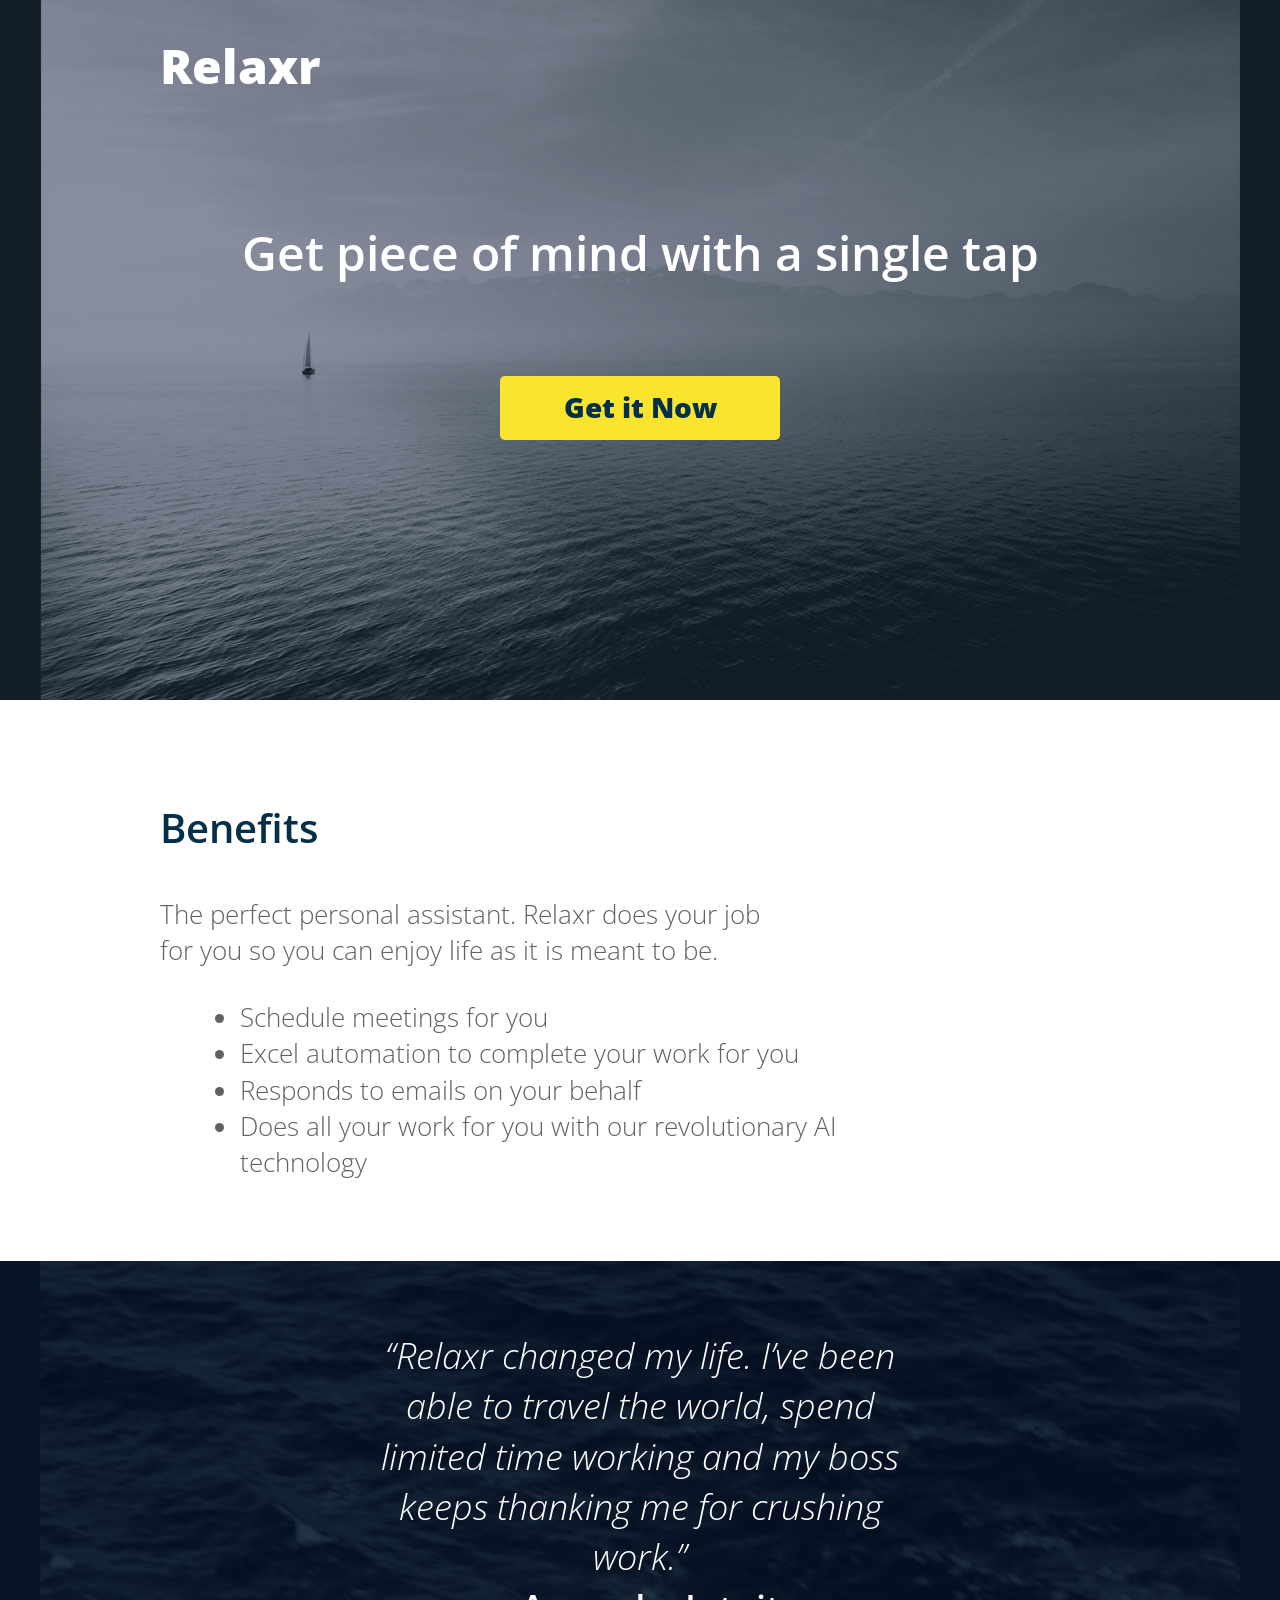
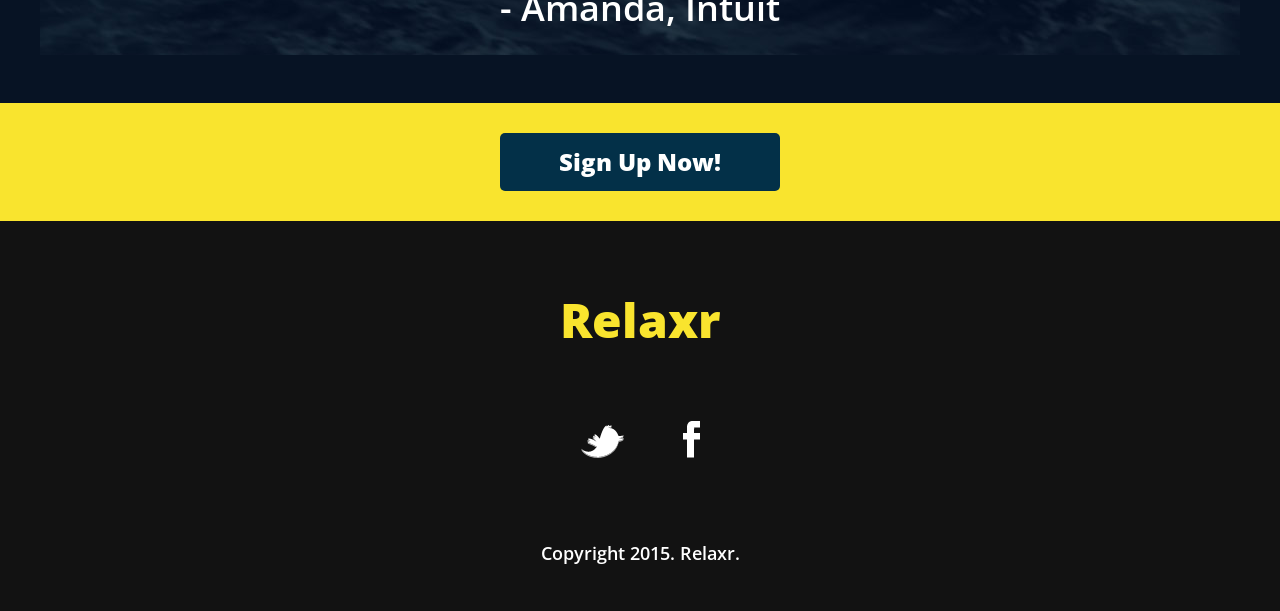
<file: Week 2/Assignment/solution_code/index.html>
<!DOCTYPE html>
<html lang="en">
	<head>
    	<meta charset="utf-8">
    	<meta name="description" content="The perfect personal assistant. Relaxr does your job for you so you can enjoy life as it is meant to be.">

		<title>Relaxr Landing Page</title>
		<link href='http://fonts.googleapis.com/css?family=Open+Sans:300italic,300,600,800' rel='stylesheet' type='text/css'>

		<!-- external CSS link -->
		<link rel="stylesheet" href="css/reset.css">
		<link rel="stylesheet" href="css/style.css">

	</head>
	<body>
		<header>
			<div class="container">
				<h1 class="logo">Relaxr</h1>
				<h2>Get piece of mind with a single tap</h2>
				<a class="button yellow" href="#">Get it Now</a>
			</div>
		</header>
		<section id="benefits">
			<div class="container">
				<h3>Benefits</h3>
				<p>The perfect personal assistant. Relaxr does your job for you so you can enjoy life as it is meant to be.</p>
				<ul>
					<li>Schedule meetings for you</li>
					<li>Excel automation to complete your work for you</li>
					<li>Responds to emails on your behalf</li>
					<li>Does all your work for you with our revolutionary AI technology</li>
				</ul>
			</div>
		</section>
		<section id="testimonial">
			<div class="container">
				<blockquote>&ldquo;Relaxr changed my life. I&rsquo;ve been able to travel the world, spend limited time working and my boss keeps thanking me for crushing work.&rdquo;
				<span>- Amanda, Intuit</span></blockquote>
			</div>
		</section>
		<aside>
			<a class="button blue" href="#">Sign Up Now!</a>
		</aside>
		<footer>
			<h4 class="logo">Relaxr</h4>

			<ul>
				<li><a href="#"><img src="images/twitter.png" alt="Twitter logo"></a></li>
				<li><a href="#"><img src="images/facebook.png" alt="Facebook logo"></a></li>
			</ul>

			<p class="copyright">Copyright 2015. Relaxr.</p>
		</footer>
	</body>
</html>
</file>
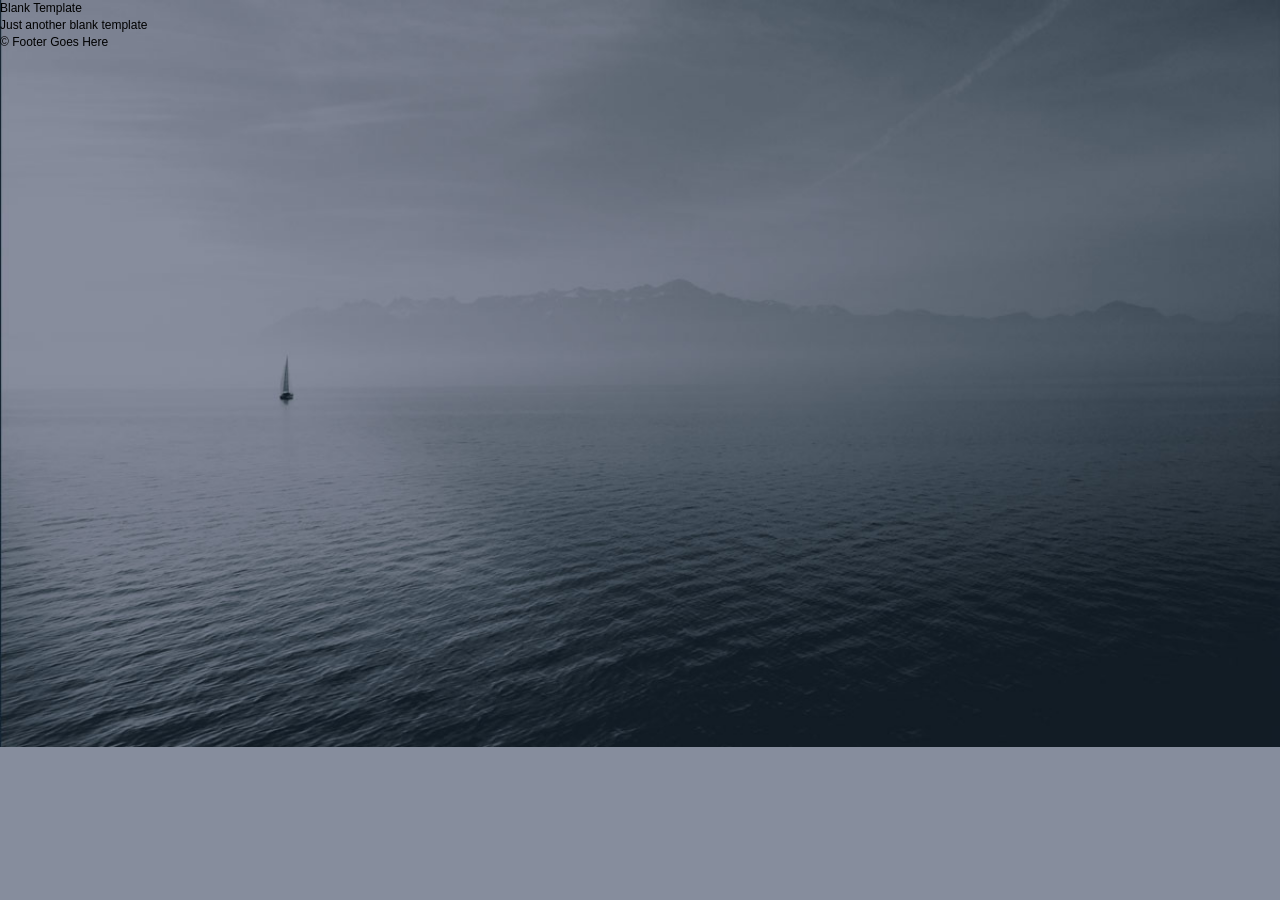
<file: Week 2/Assignment/starter_code/index.html>
<!DOCTYPE html>
<html lang="en">
	<head>
    	<meta charset="utf-8">
    	<meta name="description" content="Your description goes here">
    	<meta name="keywords" content="one, two, three">

		<title>Blank Template</title>

		<!-- external CSS link -->
		<link rel="stylesheet" href="css/reset.css">
		<link rel="stylesheet" href="css/style.css">

	</head>
	<body>
		<div id="container">
			<header>
				<h1>Blank Template</h1>
				<h2>Just another blank template</h2>
			</header>
			<footer>
				&copy; Footer Goes Here
			</footer>
		</div><!-- #container -->
	</body>
</html>
</file>
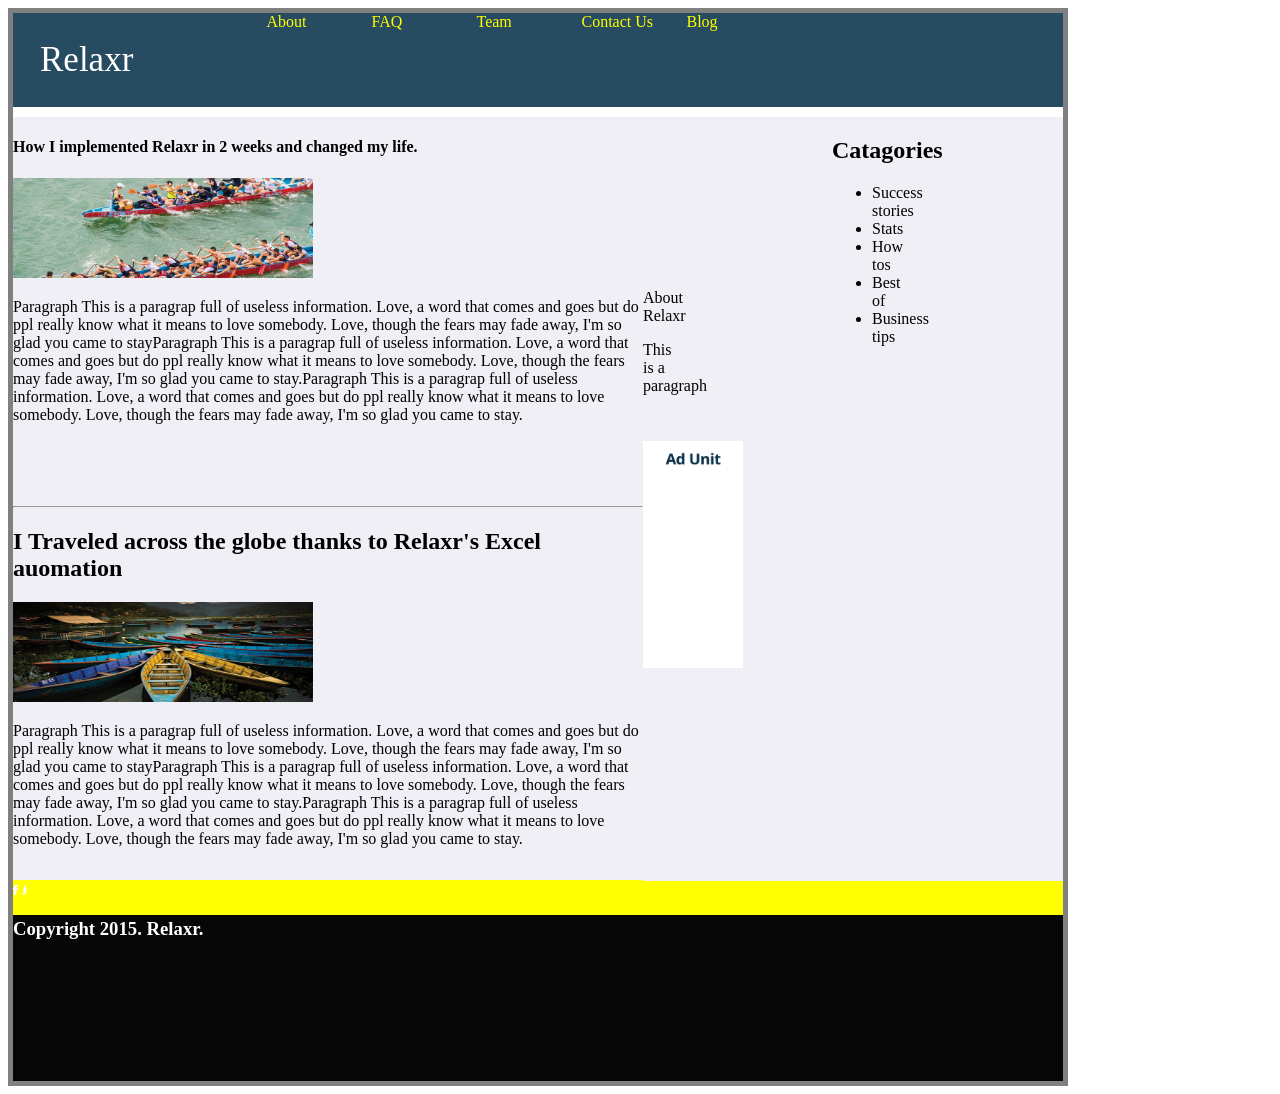
<file: Week 3/Assignment/HW 3/index.html>
<!DOCTYPE html>
<html>
<head>
	<title></title>
<link rel="stylesheet" type="text/css" href="style.css">

</head>



<body>
	<section id="all-content">
		<header class="top-content">
			<div class="b1">Relaxr</div> 
			<div class="b2">About</div>
			<div class="b3">FAQ</div>
			<div class="b4">Team</div>
			<div class="b5">Contact Us</div>
			<div class="b6">Blog</div>
		</header>


		<section class="left-content"> 


			<section class="main-content-1">

				<h1> How I implemented Relaxr in 2 weeks and changed my life. </h1>
				<img src="blog_photo1.jpg" width="300" height="100">
				<p> Paragraph This is a paragrap full of useless information. Love, a word that comes and goes
				but do ppl really know what it means to love somebody. Love, though the fears may fade away, I'm so 
				glad you came to stayParagraph This is a paragrap full of useless information. Love, a word that comes and goes
				but do ppl really know what it means to love somebody. Love, though the fears may fade away, I'm so 
				glad you came to stay.Paragraph This is a paragrap full of useless information. Love, a word that comes and goes
				but do ppl really know what it means to love somebody. Love, though the fears may fade away, I'm so 
				glad you came to stay.</p>


						</section>
		<hr>

		
			<section class="main-content-2">

			<h2> I Traveled across the globe thanks to Relaxr's Excel auomation </h2>

			<img src="blog_photo2.jpg" width="300" height="100">

			<p> Paragraph This is a paragrap full of useless information. Love, a word that comes and goes
			but do ppl really know what it means to love somebody. Love, though the fears may fade away, I'm so 
			glad you came to stayParagraph This is a paragrap full of useless information. Love, a word that comes and goes
			but do ppl really know what it means to love somebody. Love, though the fears may fade away, I'm so 
			glad you came to stay.Paragraph This is a paragrap full of useless information. Love, a word that comes and goes
			but do ppl really know what it means to love somebody. Love, though the fears may fade away, I'm so 
			glad you came to stay. </p>
			</section>

			<div class="yellow-block"></div>
			
				
			

	
		</section>

		<aside class="right-content">
	

			<section class="catagories">

				<h2> Catagories </h2>
				<ul>
					<li> Success stories </li>
					<li> Stats </li>
					<li> How tos </li>
					<li> Best of </li>
					<li> Business tips </li>

				</ul>
			</section>


			<section class="about">About Relaxr 

				<p>This is a paragraph</p>

			</section>

			<img src="ad-unit.png" width="100">
	
		</aside>

		

		<footer class="bottom-content">
   		 		<img src="facebook.png" height="10" width="5">
    		<img src="twitter.png" height="10" width="5">
    		<h3>Copyright 2015. Relaxr.</h3>

		</footer>
	</section>


</body>
</html>
</file>
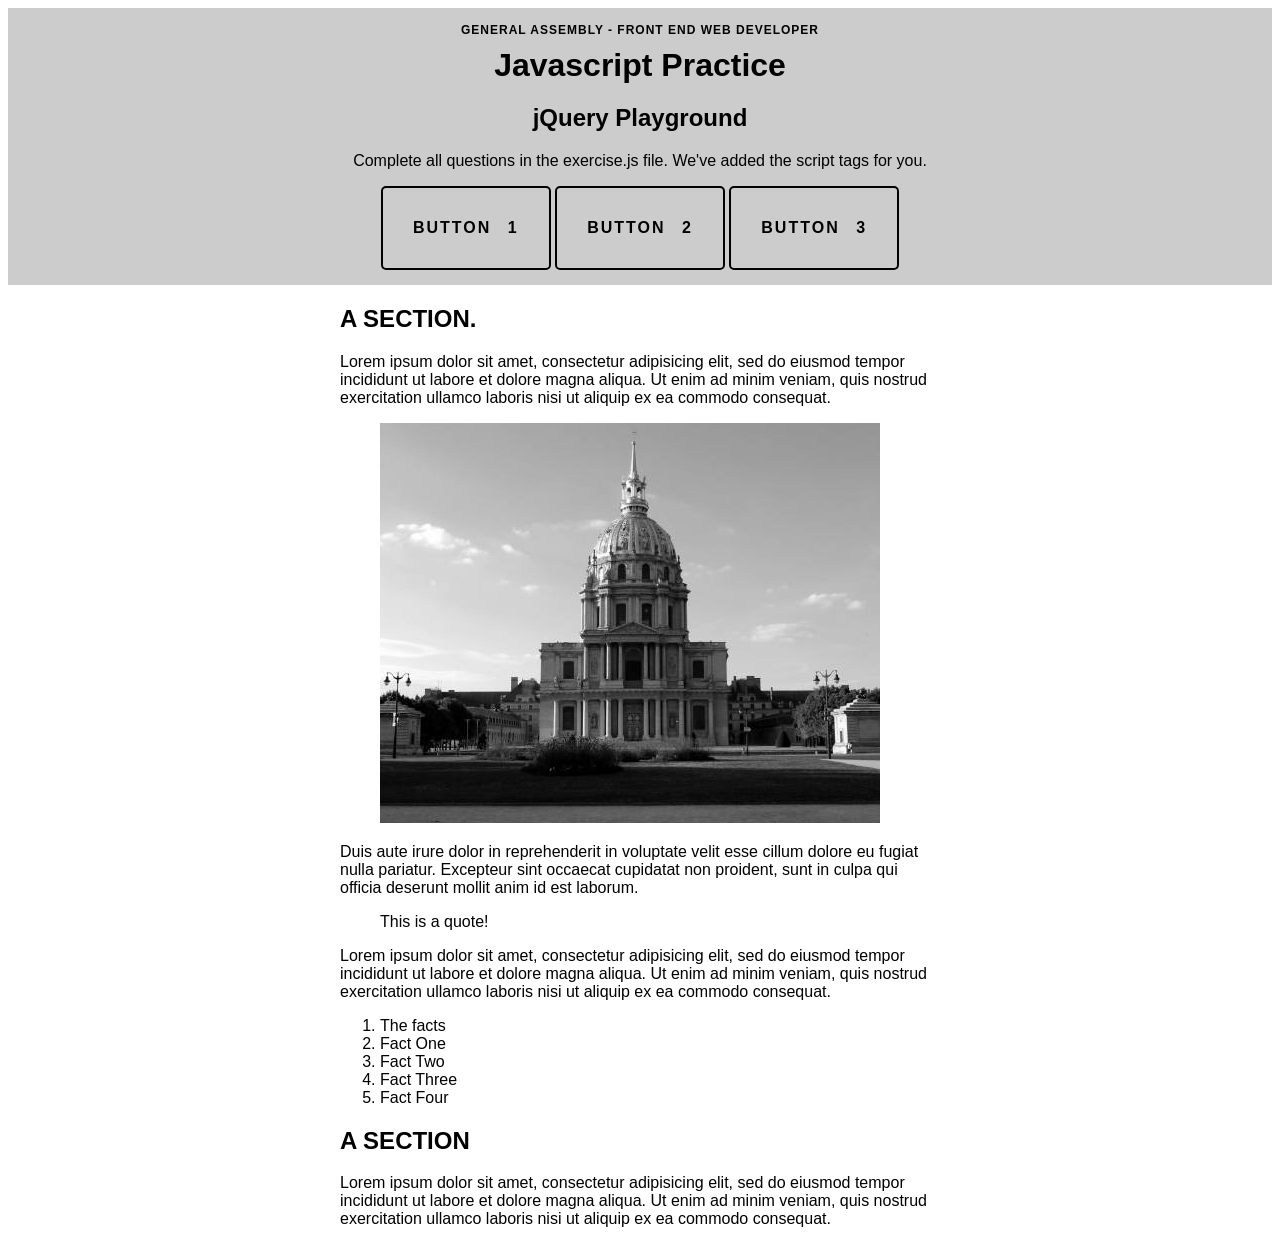
<file: Week 4/Assignment/jquery_dom_selector_practice/index.html>
<!doctype html>

<html>
  <head>
    <link rel="stylesheet" href="css/style.css" />
  </head>
  <body>
    
      <header role="banner">
        <h3>General Assembly - Front End Web Developer</h3>
        <h1>Javascript Practice</h1>
        <h2>jQuery Playground</h2>
        <p>
          Complete  all questions in the exercise.js file. We've added the script tags for you.
        </p>
        <div class="actions" id="button1">
          <p>Button 1</p>
        </div>

        <div class="actions" id="button2">
          <p>Button 2</p>
        </div>

        <div class="actions" id="button3">
          <p>Button 3</p>
        </div>
      </header>

      <div class="wrapper">
      <h2>A SECTION. </h2>

      <p> Lorem ipsum dolor sit amet, consectetur adipisicing elit, sed do eiusmod tempor incididunt ut labore et dolore magna aliqua. Ut enim ad minim veniam, quis nostrud exercitation ullamco laboris nisi ut aliquip ex ea commodo consequat.</p>

      <figure>
        <img class="city" src="img/city.jpeg" width="500" height="400" />
      </figure>

      <p>Duis aute irure dolor in reprehenderit in voluptate velit esse cillum dolore eu fugiat nulla pariatur. Excepteur sint occaecat cupidatat non proident, sunt in culpa qui officia deserunt mollit anim id est laborum.
      </p>

      <blockquote>
        This is a quote!
      </blockquote>

      <p>
        Lorem ipsum dolor sit amet, consectetur adipisicing elit, sed do eiusmod tempor incididunt ut labore et dolore magna aliqua. Ut enim ad minim veniam, quis nostrud exercitation ullamco laboris nisi ut aliquip ex ea commodo consequat. 
      </p>

      <ol>
        <li class="title">The facts</li>
        <li>Fact One</li>
        <li>Fact Two</li>
        <li class="falseFact">Fact Three</li>
        <li class="falseFact">Fact Four</li>
      </ol>

      <h2>A SECTION</h2>

      <p>
        Lorem ipsum dolor sit amet, consectetur adipisicing elit, sed do eiusmod tempor incididunt ut labore et dolore magna aliqua. Ut enim ad minim veniam, quis nostrud exercitation ullamco laboris nisi ut aliquip ex ea commodo consequat. 
      </p>
    </div>
    
    <!-- Scripts -->
    <script src="https://ajax.googleapis.com/ajax/libs/jquery/3.2.1/jquery.min.js"></script> <!-- linking to jQuery file -->
    <script src="js/exercise.js"></script> <!-- linking to exercise file -->
    <!-- End Scripts -->
  </body>
</html>
</file>
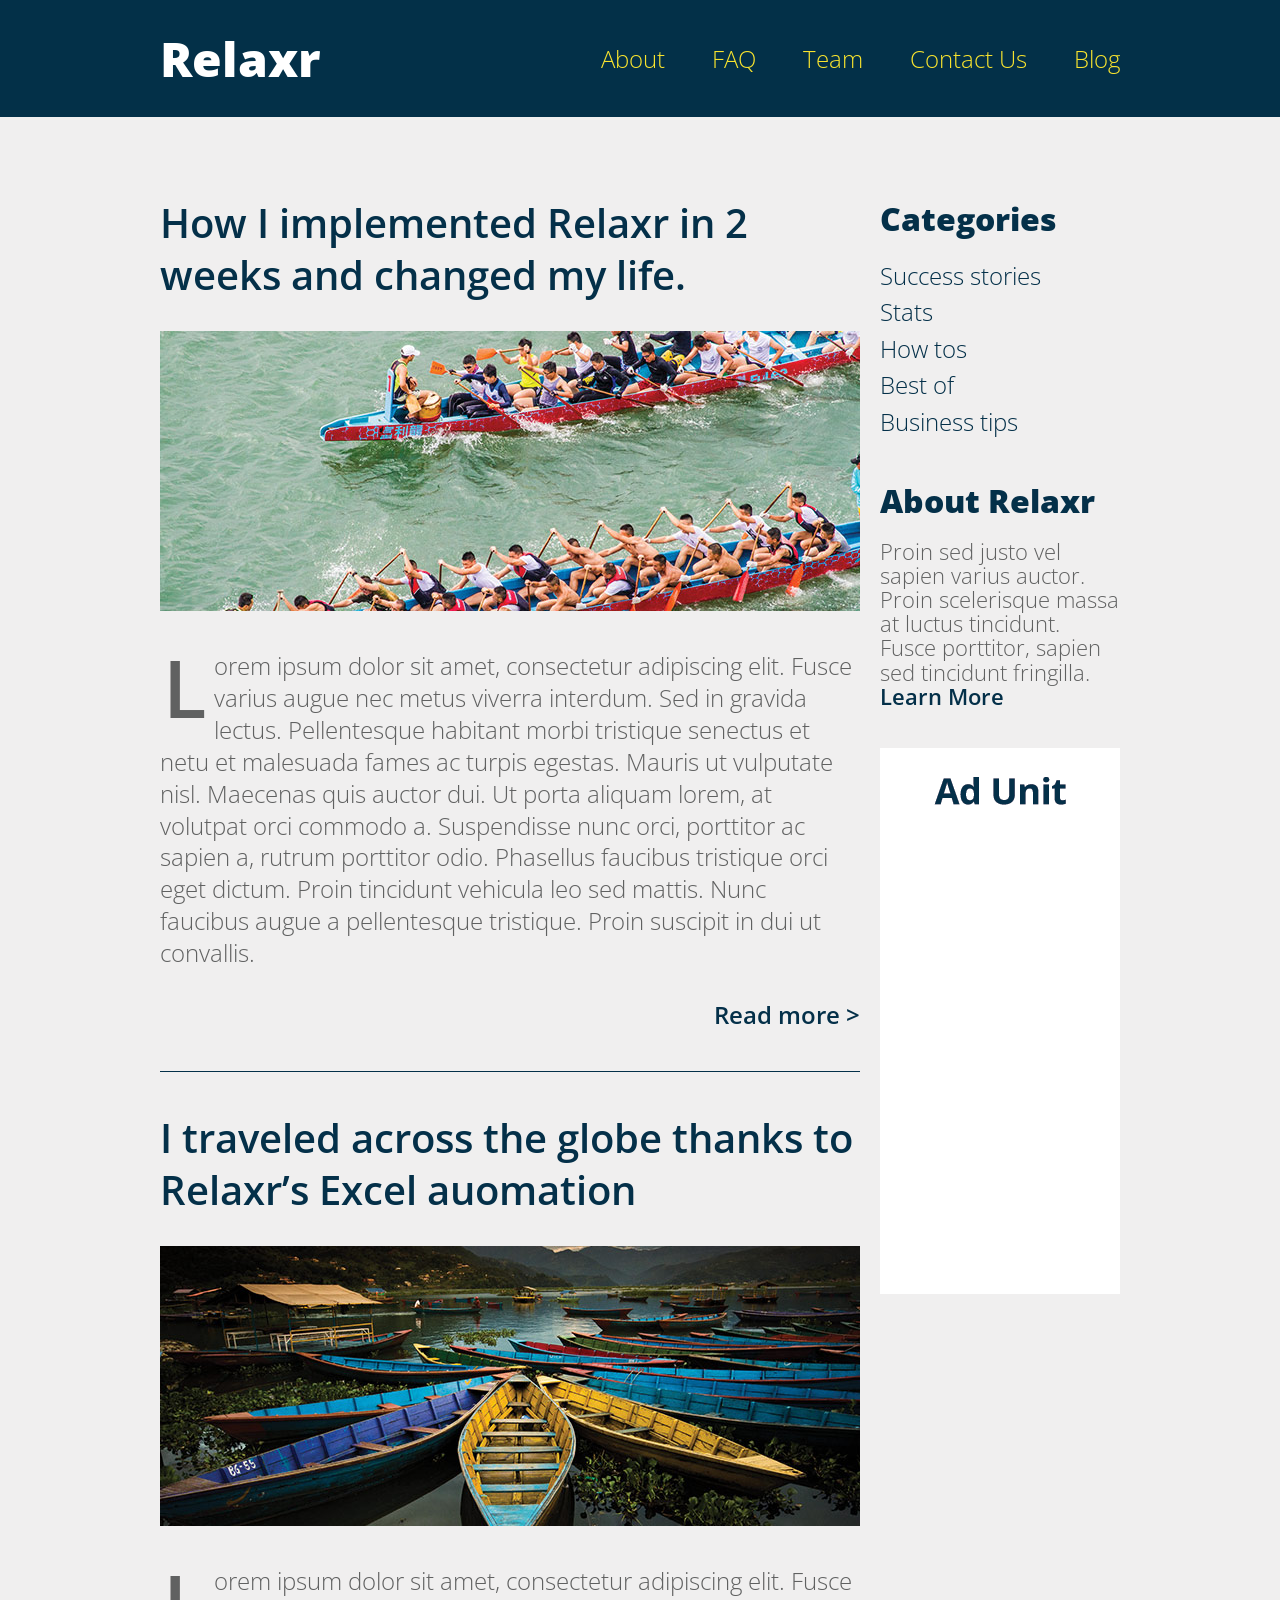
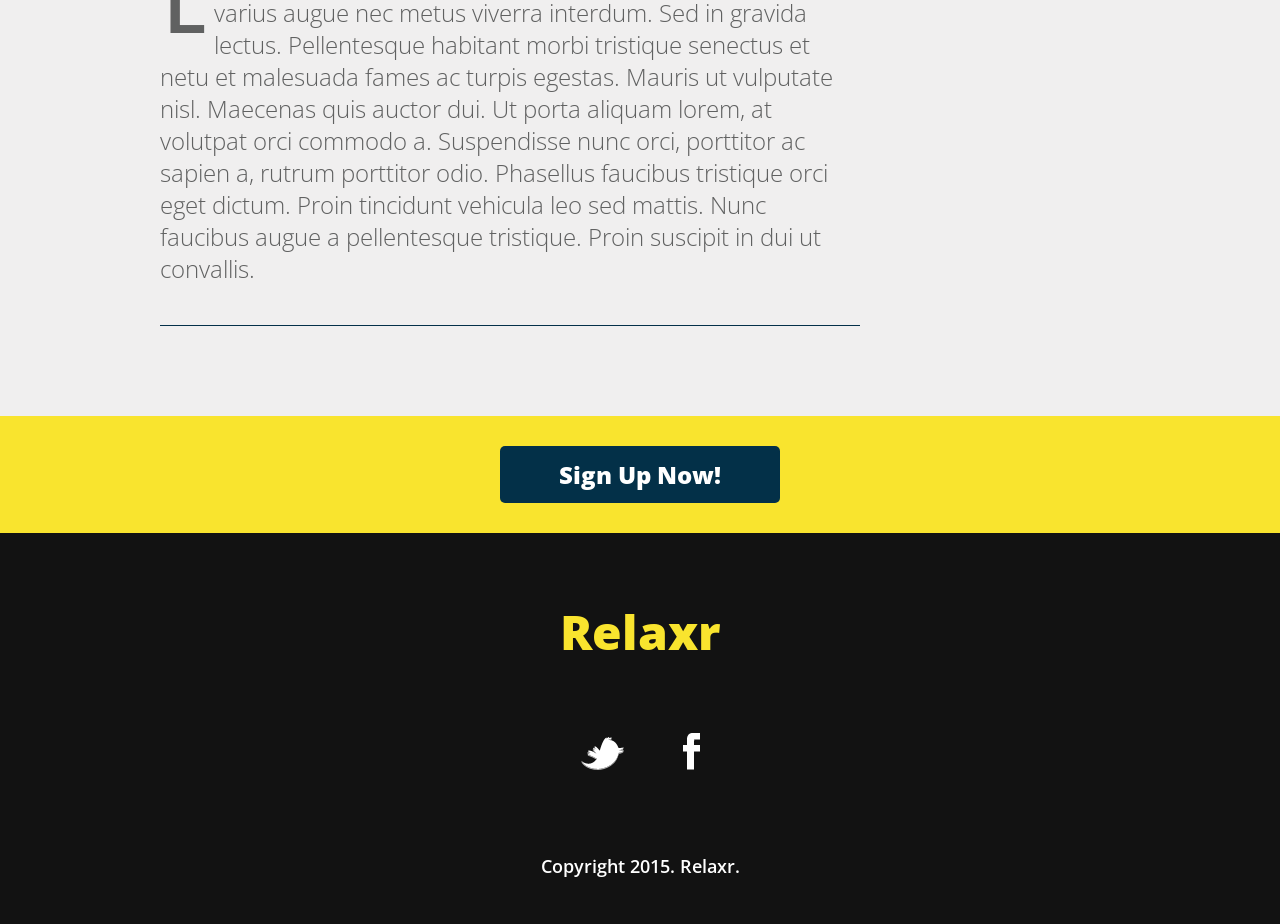
<file: Week 4/Assignment/starter_code/index.html>
<!DOCTYPE html>
<html lang="en">
	<head>
    	<meta charset="utf-8">
    	<meta name="description" content="The perfect personal assistant. Relaxr does your job for you so you can enjoy life as it is meant to be.">

		<title>Weather Background</title>
		<link href='http://fonts.googleapis.com/css?family=Open+Sans:300italic,300,600,800' rel='stylesheet' type='text/css'>

		<!-- external CSS link -->
		<link rel="stylesheet" href="css/reset.css">
		<link rel="stylesheet" href="css/style.css">
		<script src="http://ajax.googleapis.com/ajax/libs/jquery/2.1.3/jquery.min.js"></script>
	</head>
	<body>
		<header>
			<div class="container">
				<h1 class="logo">Relaxr</h1>
				<nav>
					<ul>
						<li><a href="#">About</a></li>
						<li><a href="#">FAQ</a></li>
						<li><a href="#">Team</a></li>
						<li><a href="#">Contact Us</a></li>
						<li><a href="#">Blog</a></li>
					</ul>
				</nav>
			</div>
		</header>
		<section id="main">
			<div class="container">
				<section id="posts">
					<article class="post">
						<h2><a href="#">How I implemented Relaxr in 2 weeks and changed my life.</a></h2>
						<img src="images/blog_photo1.jpg" alt="Crew Meet">
						<p>Lorem ipsum dolor sit amet, consectetur adipiscing elit. Fusce varius augue nec metus viverra interdum. Sed in gravida lectus. Pellentesque habitant morbi tristique senectus et netu et malesuada fames ac turpis egestas. Mauris ut vulputate nisl.  Maecenas quis auctor dui. Ut porta aliquam lorem, at volutpat orci commodo a. Suspendisse nunc orci, porttitor ac sapien a, rutrum porttitor odio. Phasellus faucibus tristique orci eget dictum. Proin tincidunt vehicula leo sed mattis. Nunc faucibus augue a pellentesque tristique. Proin suscipit in dui ut convallis.</p>

						<p class="hide" id="show-this-on-click">Maecenas quis auctor dui. Ut porta aliquam lorem, at volutpat orci commodo a. Suspendisse nunc orci, porttitor ac sapien a, rutrum porttitor odio. Phasellus faucibus tristique orci eget dictum. Proin tincidunt vehicula leo sed mattis. Nunc faucibus augue a pellentesque tristique. Proin suscipit in dui ut convallis.</p>
						<p class="readmore"><a href="#">Read more &gt;</a></p>
						<p class="readless hide"><a href="#">Read less &gt;</a></p>
					</article>
					<article class="post">
						<h2><a href="#">I traveled across the globe thanks to Relaxr’s Excel auomation</a></h2>
						<img src="images/blog_photo2.jpg" alt="Canoes">
						<p>Lorem ipsum dolor sit amet, consectetur adipiscing elit. Fusce varius augue nec metus viverra interdum. Sed in gravida lectus. Pellentesque habitant morbi tristique senectus et netu et malesuada fames ac turpis egestas. Mauris ut vulputate nisl.  Maecenas quis auctor dui. Ut porta aliquam lorem, at volutpat orci commodo a. Suspendisse nunc orci, porttitor ac sapien a, rutrum porttitor odio. Phasellus faucibus tristique orci eget dictum. Proin tincidunt vehicula leo sed mattis. Nunc faucibus augue a pellentesque tristique. Proin suscipit in dui ut convallis.</p>

					</article>
				</section><!--
			--><aside id="sidebar">
					<h3>Categories</h3>
					<ul>
						<li><a href="#">Success stories</a></li>
						<li><a href="#">Stats</a></li>
						<li><a href="#">How tos</a></li>
						<li><a href="#">Best of</a></li>
						<li><a href="#">Business tips</a></li>
					</ul>
					<h3>About Relaxr</h3>
					<p>Proin sed justo vel sapien varius auctor. Proin scelerisque massa at luctus tincidunt. Fusce porttitor, sapien sed tincidunt fringilla.<br>
					<a href="#" class="learnmore">Learn More</a> <span class="hide" id="learnmoretext">Here is some more text about this fun thing!</p>
					<img src="images/ad-unit.png" alt="Ad Unit">
				</aside>
			</div>
		</section>

		<aside id="bottom-cta">
			<a class="button blue" href="#">Sign Up Now!</a>
		</aside>
		<footer>
			<h4 class="logo">Relaxr</h4>

			<ul>
				<li><a href="#"><img src="images/twitter.png" alt="Twitter logo"></a></li>
				<li><a href="#"><img src="images/facebook.png" alt="Facebook logo"></a></li>
			</ul>

			<p class="copyright">Copyright 2015. Relaxr.</p>
		</footer>
	</body>
</html>
</file>
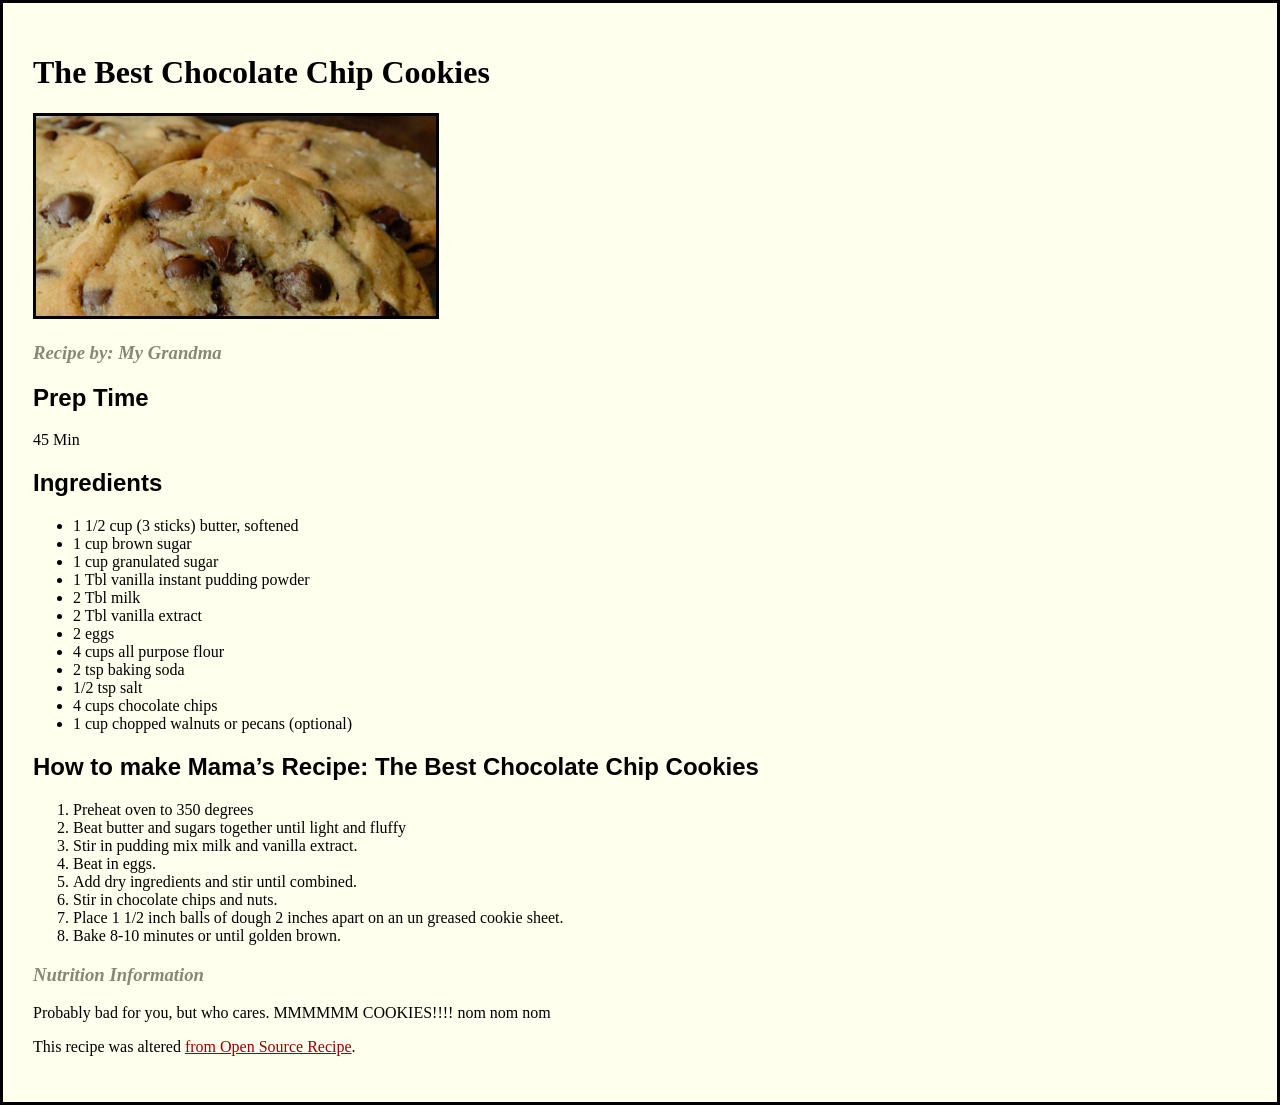
<file: Week 1/lesson 01 - HTML Basics/solution/cookie_recipe/index.html>
﻿<!DOCTYPE html>
	<head>
		<meta charset="utf-8">
		<title>Cookies</title>
		<link rel="stylesheet" href="style.css">
	</head>
	<body>

		<h1>The Best Chocolate Chip Cookies</h1>

		<img src="cookies.jpg" width="400">

		<h3>Recipe by: My Grandma</h3>


		<h2>Prep Time</h2>
		<p>45 Min</p>
		
		<h2>Ingredients</h2>
		<ul>
			<li>1 1/2 cup (3 sticks) butter, softened</li>
			<li>1 cup brown sugar</li>
			<li>1 cup granulated sugar</li>
			<li>1 Tbl vanilla instant pudding powder</li>
			<li>2 Tbl milk</li>
			<li>2 Tbl vanilla extract</li>
			<li>2 eggs</li>
			<li>4 cups all purpose flour</li>
			<li>2 tsp baking soda</li>
			<li>1/2 tsp salt</li>
			<li>4 cups chocolate chips</li>
			<li>1 cup chopped walnuts or pecans (optional)</li>

		</ul>

		
		<h2>How to make Mama’s Recipe: The Best Chocolate Chip Cookies</h2>

		<ol>
			<li>Preheat oven to 350 degrees</li>
			<li>Beat butter and sugars together until light and fluffy</li>
			<li>Stir in pudding mix milk and vanilla extract.</li>
			<li>Beat in eggs.</li>
			<li>Add dry ingredients and stir until combined.</li>
			<li>Stir in chocolate chips and nuts.</li>
			<li>Place 1 1/2 inch balls of dough 2 inches apart on an un greased cookie sheet.</li>
			<li>Bake 8-10 minutes or until golden brown.</li>
		</ol>
		

		<h3>Nutrition Information</h3>

		<p>Probably bad for you, but who cares. MMMMMM COOKIES!!!! nom nom nom</p>

		<p>This recipe was altered <a href= "http://www.opensourcefood.com/people/Amanori/recipes/mamas-recipe-the-best-chocolate-chip-cookies">from Open Source Recipe</a>.</p>

	</body>
</html>
</file>
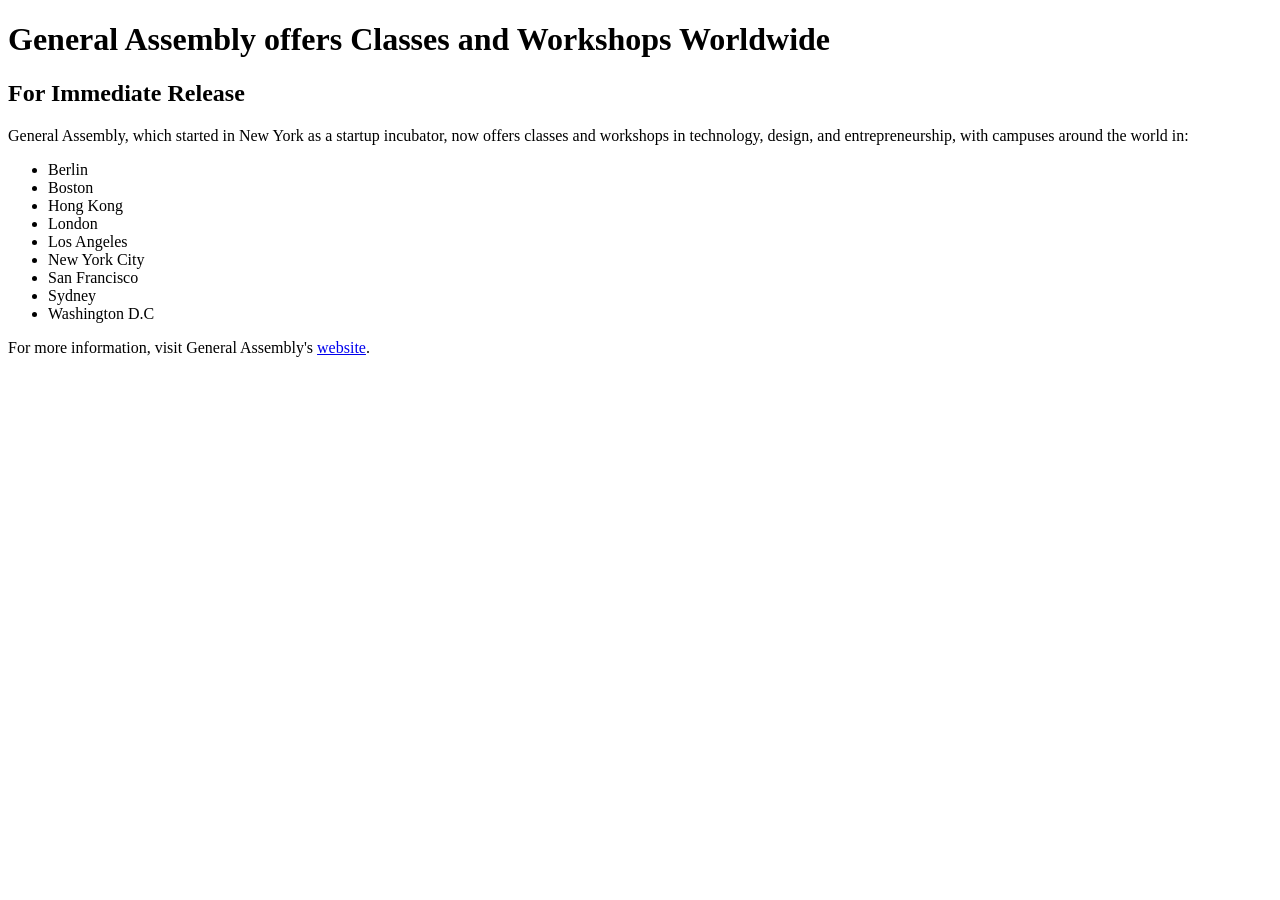
<file: Week 1/lesson 01 - HTML Basics/solution/ga_press_release/index.html>
<!DOCTYPE html>
<html>
	<head>
		
	</head>
	<body>
		<h1>General Assembly offers Classes and Workshops Worldwide</h1>

		<h2>For Immediate Release</h2>

		<p>General Assembly, which started in New York as a startup incubator, now offers classes and workshops in technology, design, and entrepreneurship, with campuses around the world in:</p>
	
		<ul>
			<li>Berlin</li>
			<li>Boston</li>
			<li>Hong Kong</li>
			<li>London</li>
			<li>Los Angeles</li>
			<li>New York City</li>
			<li>San Francisco</li>
			<li>Sydney</li>
			<li>Washington D.C</li>
		</ul>
	
		<p>For more information, visit General Assembly's <a href="https://generalassemb.ly/">website</a>.</p>
	</body>
</html>
</file>
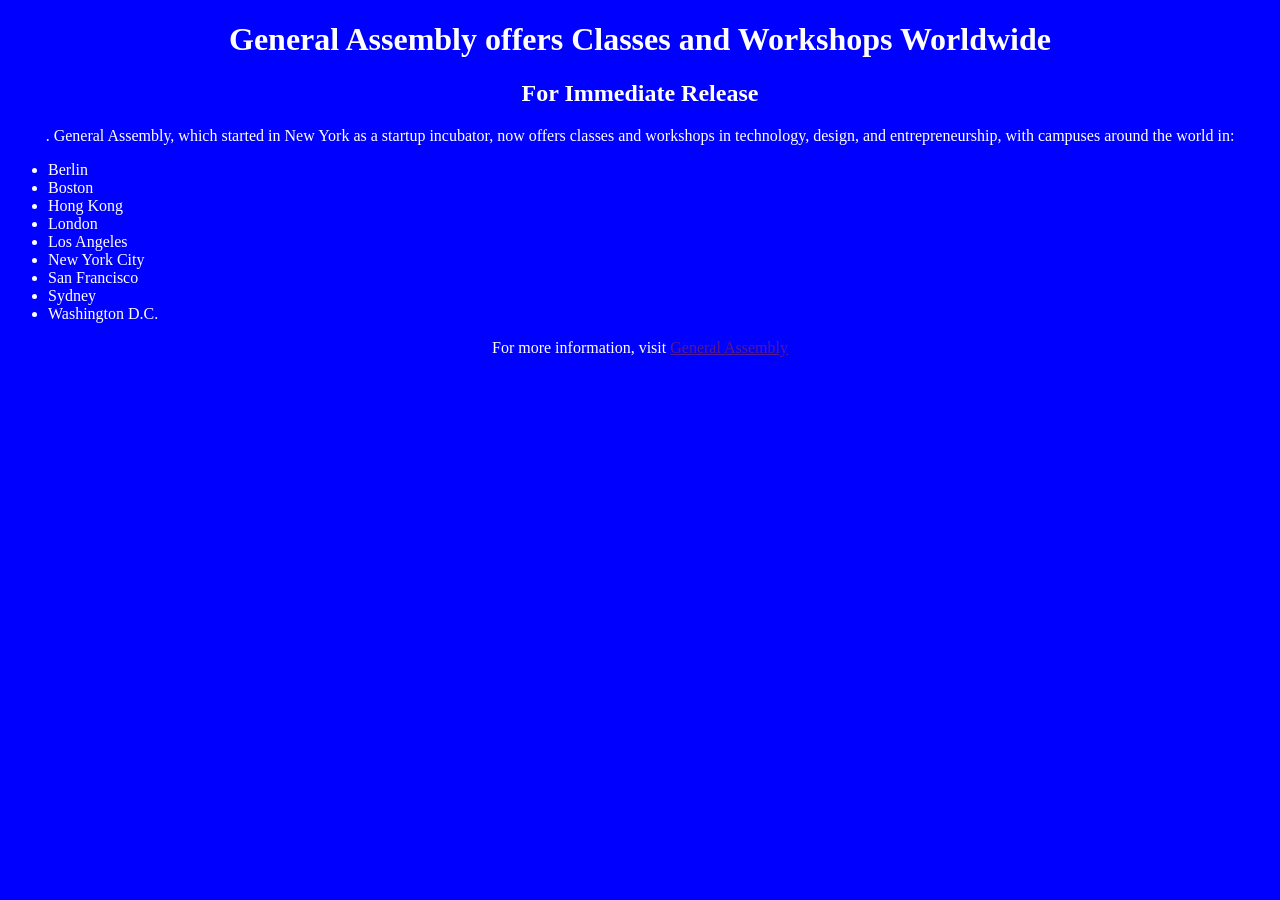
<file: Week 1/lesson 01 - HTML Basics/starter_code/ga_press_release/index.html>
<!DOCTYPE html>
<html>
	<head>
		<link rel="stylesheet" type="text/css" href="style.css">
	</head>
	<body>
		<h1>General Assembly offers Classes and Workshops Worldwide</h1>

		<h2>For Immediate Release</h2>

		<p>.       General Assembly, which started in New York as a startup incubator, now offers classes and workshops in technology, design, and entrepreneurship, with campuses around the world in:      </p>
			
		<ul>
			<li>Berlin</li>
			<li>Boston</li>
			<li>Hong Kong</li>
			<li>London</li>
			<li>Los Angeles</li>
			<li>New York City</li>
			<li>San Francisco</li>
			<li>Sydney</li>
			<li>Washington D.C.</li>
		</ul>

		<p>For more information, visit <a href="">General Assembly</a></p>
	</body>
</html>
</file>
<file: Week 2/Assignment/solution_code/css/style.css>
/*
Project Name: Blank Template
Client: Your Client
Author: Your Name
Developer @GA in NYC
*/


/******************************************
/* SETUP
/*******************************************/

/* Box Model Hack */
* {
  -moz-box-sizing: border-box; /* Firexfox */
  -webkit-box-sizing: border-box; /* Safari/Chrome/iOS/Android */
  box-sizing: border-box; /* IE */
}

/* Clear fix hack */
.clearfix:after {
  content: ".";
  display: block;
  clear: both;
  visibility: hidden;
  line-height: 0;
  height: 0;
}

.clear {
  clear: both;
}

.alignright {
  float: right;
  padding: 0 0 10px 10px; /* note the padding around a right floated image */
}

.alignleft {
  float: left;
  padding: 0 10px 10px 0; /* note the padding around a left floated image */
}

/******************************************
/* BASE STYLES
/*******************************************/

body {
  color: #f0efef;
  font-size: 26px;
  line-height: 1.4;
  color: #606161;
  font-family: 'Open Sans', Helvetica, Arial, sans-serif;
  font-weight: 300;
}
a {
  text-decoration: none;
}


/******************************************
/* LAYOUT
/*******************************************/

/* Center the container */
.container {
  width: 960px;
  margin: 0 auto;
}

.logo {
  font-size: 48px;
  font-weight: 800;
}

header {
  height: 700px;
  background: url(../images/header_bg.jpg) no-repeat top center #131e27;
  padding-top: 32px;
}

header .logo {
  color: #fff;

}
header h2 {
  font-size: 48px;
  text-align: center;
  color: #fff;
  margin: 120px 0 90px;
  font-weight: 600;
}
.button {
  border-radius: 5px;
  font-weight: 800;
  padding: 12px 0;
  width: 280px;
  font-size: 28px;
  text-align: center;
  display: block;
  margin: 0 auto;
}
.yellow {
  background: #f9e42e;
  color: #033048;
}
.blue {
  background: #033048;
  color: #fff;
  font-size: 24px;
}
#benefits {
  padding: 100px 0 80px;
}
h3 {
  color: #033048;
  font-size: 40px;
  font-weight: 600;
  margin-bottom: 40px;
}
#benefits p, #benefits ul {
  width: 600px;
}
#benefits ul {
  list-style: disc;
  margin: 30px 0 0 80px;
}
#testimonial {
  background: url(../images/testimonial_bg.jpg) no-repeat top center #071324;
  padding: 70px 0 70px;
  color: #fff;
}
blockquote {
  font-size: 36px;
  font-weight: 300;
  font-style: italic;
  text-align: center;
  width: 580px;
  margin: 0 auto;
}
blockquote span {
  font-weight: 600;
  display: block;
  font-style: normal;
}
aside {
  background: #f9e42e;
  padding: 30px;
  text-align: center
}
footer {
  background: #121212;
  padding: 65px 0 45px;
  text-align: center;
}
footer .logo {
  color: #f9e42e;
  margin-bottom: 68px;
}
footer ul li {
  display: inline-block;
  list-style: none;
  margin: 0 26px 75px;
}
footer p {
  font-size: 18px;
  color: #fff;
  font-weight: 600;
}

/******************************************
/* ADDITIONAL STYLES
/*******************************************/
</file>
<file: Week 2/Assignment/starter_code/css/style.css>
/*
Project Name: Blank Template
Client: Your Client
Author: Your Name
Developer @GA in NYC
*/


/******************************************
/* SETUP
/*******************************************/

/* Box Model Hack */
* {
     -moz-box-sizing: border-box; /* Firexfox */
     -webkit-box-sizing: border-box; /* Safari/Chrome/iOS/Android */
     box-sizing: border-box; /* IE */
}

/* Clear fix hack */
.clearfix:after {
     content: ".";
     display: block;
     clear: both;
     visibility: hidden;
     line-height: 0;
     height: 0;
}

.clear {
  clear: both;
}

.alignright {
  float: right;
  padding: 0 0 10px 10px; /* note the padding around a right floated image */
}

.alignleft {
  float: left;
  padding: 0 10px 10px 0; /* note the padding around a left floated image */
}

/******************************************
/* BASE STYLES
/*******************************************/

body {
     color: #000;
     font-size: 12px;
     line-height: 1.4;
     font-family: Helvetica, Arial, sans-serif;
     background: url(../images/header_bg.jpg) no-repeat center top rgb(134,141,157);
      background-size: cover;
}


/******************************************
/* LAYOUT
/*******************************************/

/* Center the container */
#container {
  width: 100%;
  margin: auto;
  height: 500px;

}

header {

}

footer {

}

/******************************************
/* ADDITIONAL STYLES
/*******************************************/
</file>
<file: Week 3/Assignment/HW 3/style.css>
.top-content{
	width: 100%;
    height: 94px;
    background: #274b61;
    margin-bottom: 10px;

}


.left-content{
	float: left;
    width: 60%;
    height: 700px;
    background: #efeff5;
    margin:0px;
}

.right-content{
    float: right;
    width: 40%;
    height: 764px;
    background: #efeff5;
    margin: 0px;
}

.bottom-content{
    clear: both;
    width: 100%;
    height: 200px;
    background: #070708;
    margin-bottom: 0px;
    color: white;
    size: 12px
    
}

.catagories{
    width: 10%;
    height: 152px;
    background: #efeff5;
    margin: auto;
    
}

.main-content-1{
    width: 100%;
    height: 360px;
    background: #efeff5;

}

.main-content-2{
    width: 100%;
    height: 352px;
    background: #efeff5;

}

body{
align-content: center;
}

#all-content{

    width: 1050px;
    padding: 0px;
    border: 5px solid gray;
    margin: 200;
}

.b2, .b3, .b4, .b5, .b6{

display:inline-block;
position: relative;
margin-bottom: 5px;
float:left;
width:10%;
color: yellow;

}
.b1{
display:inline-block;
position: relative;
margin: 27px;
float:left;
width:19%;
color: white;
font-size: 35px;
}

.yellow-block{

    background: yellow;
    height: 35px;
    width: 1050px;
}

.center{
    margin:auto;
}

.about{
    width: 10%;
    height: 152px;
    background: #efeff5;
    
}
</file>
<file: Week 4/Assignment/jquery_dom_selector_practice/css/style.css>
body {
  font-family: Helvetica, Arial, sans-serif;
}

header{
  background: rgba(204, 204, 204, 5);
  text-align: center;
  margin: auto;
  padding: 15px;
}

.actions{
  display: inline-block;
  border: 2px solid black;
  padding: 15px 30px;
  margin: auto;
  color: black;
  text-decoration: none;
  text-transform: uppercase;
  border-radius: 5px;
  letter-spacing: 2px;
  word-spacing: 10px;
  font-weight: bold;
  cursor: pointer;
}


.wrapper {
  width: 600px;
  margin: 0 auto;
}

h1, h3 {
  text-align: center;
}

h1 {
  margin: 10px 0;
}

h3 {
  margin: 0;
  text-transform: uppercase;
  font-size: 12px;
  letter-spacing: 1px;
}

dt {
  font-weight: bold;
}
</file>
<file: Week 4/Assignment/starter_code/css/style.css>
/*
Project Name: Blank Template
Client: Your Client
Author: Your Name
Developer @GA in NYC
*/


/******************************************
/* SETUP
/*******************************************/

/* Box Model Hack */
* {
  -moz-box-sizing: border-box; /* Firexfox */
  -webkit-box-sizing: border-box; /* Safari/Chrome/iOS/Android */
  box-sizing: border-box; /* IE */
}

/* Clear fix hack */
.clearfix:after {
  content: ".";
  display: block;
  clear: both;
  visibility: hidden;
  line-height: 0;
  height: 0;
}

.clear {
  clear: both;
}

.alignright {
  float: right;
  padding: 0 0 10px 10px; /* note the padding around a right floated image */
}

.alignleft {
  float: left;
  padding: 0 10px 10px 0; /* note the padding around a left floated image */
}

/******************************************
/* BASE STYLES
/*******************************************/

body {
  color: #043049;
  font-size: 26px;
  line-height: 1.4;
  color: #606161;
  font-family: 'Open Sans', Helvetica, Arial, sans-serif;
  font-weight: 300;
  background: #f0efef;
}
a {
  text-decoration: none;
}


/******************************************
/* LAYOUT
/*******************************************/

/* Center the container */
.container {
  width: 960px;
  margin: 0 auto;
}

.logo {
  font-size: 48px;
  font-weight: 800;
}

header {
  background: #033048;
  padding: 25px 0;
  overflow: hidden;
}
header .logo {
  color: #fff;
  float: left;
}

header nav {
  float: right;
  margin-top: 15px;
}
header nav ul li {
  display: inline-block;
  margin: 0 0 0 40px;
  font-size: 24px;
}
header nav ul li a {
  color: #f9e42e;
}
#main {
  margin-top: 80px;
}
#posts {
  width: 700px;
  display: inline-block;
  margin-right: 20px;
  vertical-align: top;
}
#sidebar {
  width: 240px;
  display: inline-block;
  vertical-align: top;
}
.post {
  border-bottom: 1px solid #043049;
  padding-bottom: 40px;
  margin-bottom: 40px;
}
h2 {
  font-weight: 600;
  font-size: 40px;
  line-height: 1.3;
  margin-bottom: 30px;
}
h2 a {
  color: #043049;
}

.post img {
  margin-bottom: 30px;
}
.post p {
  font-size: 24px;
  line-height: 1.333;
  color: #606161;
}
.post p:first-of-type:first-letter {
  float: left;
  font-size: 80px;
  line-height: 65px;
  padding-top: 4px;
  padding-right: 8px;
  padding-left: 3px;
  font-weight: 600;
}
.readmore, .readless {
  text-align: right;
  margin-top: 30px;
}
.readmore a, .readless a {
  color: #043049;
  font-weight: 600;
}

.button {
  border-radius: 5px;
  font-weight: 800;
  padding: 12px 0;
  width: 280px;
  font-size: 28px;
  text-align: center;
  display: block;
  margin: 0 auto;
}
.yellow {
  background: #f9e42e;
  color: #033048;
}
.blue {
  background: #033048;
  color: #fff;
  font-size: 24px;
}

#sidebar h3 {
  font-size: 32px;
  font-weight: 800;
  margin-bottom: 15px;
  color: #043049;
}
#sidebar ul {
  margin-bottom: 40px;
}
#sidebar ul li a {
  color: #043049;
  font-size: 24px;
}
#sidebar p {
  font-size: 22px;
  line-height: 1.1;
  margin-bottom: 40px;
}
#sidebar p a {
  color: #043049;
  font-weight: 600;
}

#bottom-cta {
  background: #f9e42e;
  padding: 30px;
  text-align: center;
  margin-top: 50px;
}

footer {
  background: #121212;
  padding: 65px 0 45px;
  text-align: center;
}
footer .logo {
  color: #f9e42e;
  margin-bottom: 68px;
}
footer ul li {
  display: inline-block;
  list-style: none;
  margin: 0 26px 75px;
}
footer p {
  font-size: 18px;
  color: #fff;
  font-weight: 600;
}
.hide {
  display: none;
}

/******************************************
/* ADDITIONAL STYLES
/*******************************************/
</file>
<file: Week 1/lesson 01 - HTML Basics/solution/cookie_recipe/style.css>
body {
  background: #FFE;
  margin: 0;
  border: 3px solid black;
  padding: 30px;
}

h1 {
  font-family: Georgia, serif;
}

h2 {
  font-family: sans-serif;
}

h3 {
   color: #887;
  font-style: italic;
}

h4 {
  color: #887;
}

a {
  color: #900;
}

img {
	border: 3px solid black;
}
</file>
<file: Week 1/lesson 01 - HTML Basics/starter_code/ga_press_release/style.css>
body {
	background-color: blue;
	color: white;
	text-align: center;
}

li {
	text-align: left;
}
</file>
